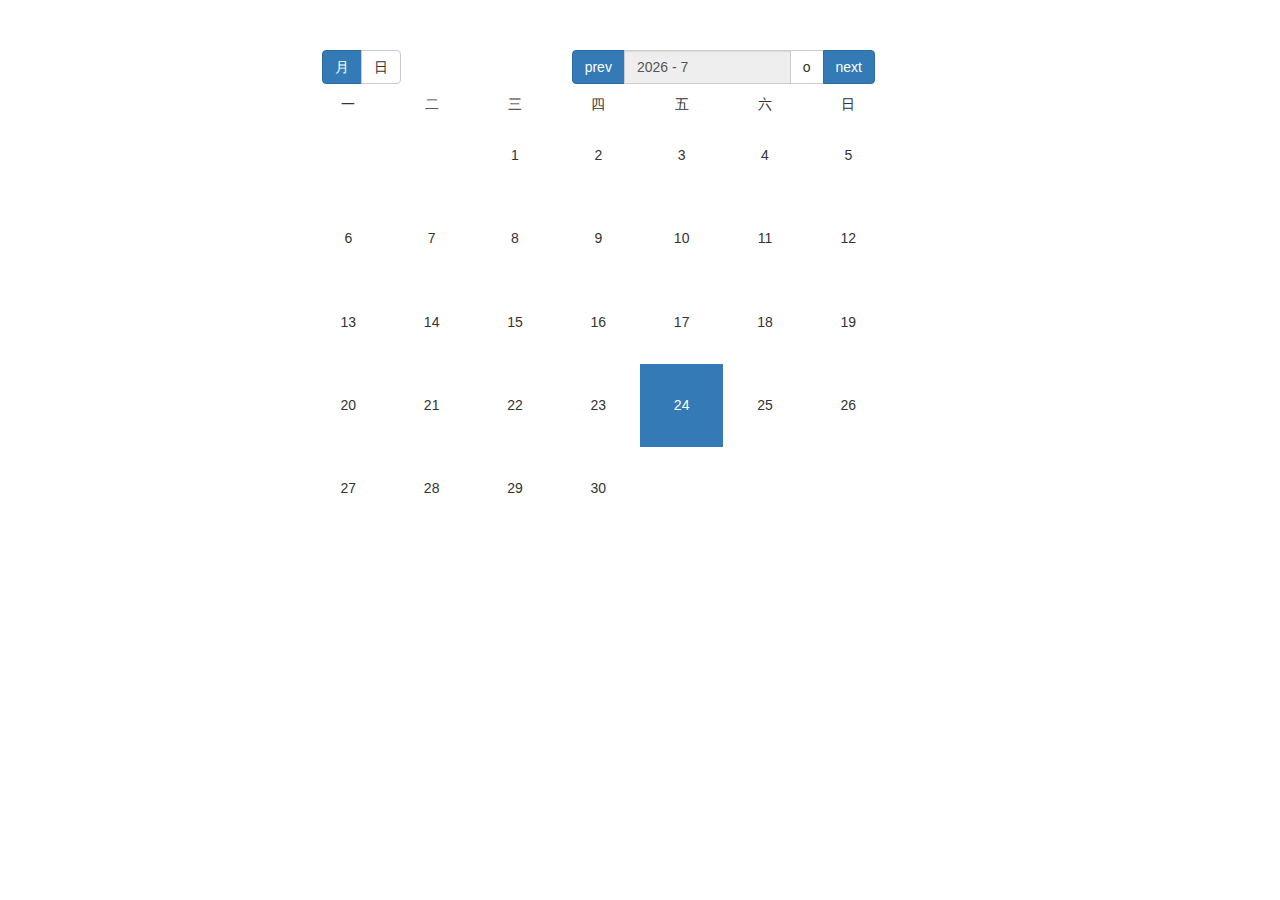
<file: v1/index.html>
<!DOCTYPE html>
<html>
  <head>
    <meta charset="utf-8">
    <title>日历</title>
    <link rel="stylesheet" href="./css/bootstrap.min.css">
    <link rel="stylesheet" href="./css/index.css">
  </head>
  <body>
    <div id="container" class="container">
      <div class="row calenderHead">
        <div class="col-xs-2"></div>
        <div class="col-xs-3">
          <div class="btn-group pull-left">
            <button id="month" type="button" class="btn btn-primary">月</button>
            <button id="day" type="button" class="btn btn-default">日</button>
          </div>
        </div>
        <div class="col-xs-4">
          <form class="form-inline">
            <div class="input-group"><span class="input-group-btn">
                <button id="monthPrev" type="button" class="btn btn-primary">prev</button></span>
              <input id="monthNow" value="123123" readonly class="form-control"><span class="input-group-btn">
                <button id="dayNow" type="button" class="btn btn-default">o</button>
                <button id="monthNext" type="button" class="btn btn-primary">next</button></span>
            </div>
          </form>
        </div>
        <div class="col-xs-3"> </div>
      </div>
      <!--month-->
      <div id="calender-month" class="row calenderBody">
        <div id="monthBody" class="col-xs-12">
        </div>
      </div>
      <!--week-->
      <!--day-->
      <div id="calender-day" class="row calenderBody">
        <div class="row date days"><span class="day">1</span><span class="day">2</span><span class="day">3</span><span class="day">4</span><span class="day">5</span><span class="day">6</span><span class="day">7</span><span class="day">8</span><span class="day">9</span><span class="day">10</span><span class="day">11</span><span class="day">12</span><span class="day">13</span><span class="day">14</span><span class="day">15</span><span class="day">16</span><span class="day">17</span><span class="day">18</span><span class="day">19</span><span class="day">20</span><span class="day">21</span><span class="day">22</span><span class="day">23</span><span class="day">24</span><span class="day">25</span><span class="day">26</span><span class="day">27</span><span class="day">28</span><span class="day">29</span><span class="day">30</span><span class="day">31</span><span class="day">32</span><span class="day">33</span><span class="day">34</span><span class="day">35</span><span class="day">36</span>
        </div>
        <div class="row date totalProcess"><span class="dayProcess"></span><span class="dayProcess"></span><span class="dayProcess"></span><span class="dayProcess"></span><span class="dayProcess"></span><span class="dayProcess"></span><span class="dayProcess"></span><span class="dayProcess"></span><span class="dayProcess"></span><span class="dayProcess"></span><span class="dayProcess"></span><span class="dayProcess"></span><span class="dayProcess"></span><span class="dayProcess"></span><span class="dayProcess"></span><span class="dayProcess"></span><span class="dayProcess"></span><span class="dayProcess"></span><span class="dayProcess"></span><span class="dayProcess"></span><span class="dayProcess"></span><span class="dayProcess"></span><span class="dayProcess"></span><span class="dayProcess"></span><span class="dayProcess"></span><span class="dayProcess"></span><span class="dayProcess"></span><span class="dayProcess"></span><span class="dayProcess"></span><span class="dayProcess"></span><span class="dayProcess"></span><span class="dayProcess"></span><span class="dayProcess"></span><span class="dayProcess"></span><span class="dayProcess"></span><span class="dayProcess"></span>
        </div>
      </div>
    </div>
    <div id="dayDetail" class="container">
      <div class="row dayHeader">
        <div class="col-xs-12">
          <ol class="breadcrumb">
            <li id="dayYeay"></li>
            <li id="dayMonth"></li>
            <li id="dayDate"></li>
            <button id="closeDay" class="btn btn-primary pull-right closeDay">X</button>
          </ol>
        </div>
      </div>
      <div class="row insert">
        <div class="col-xs-2">
          <div class="form-group">
            <label for="username">名字</label>
            <input id="username" placeholder="名字" class="form-control">
          </div>
        </div>
        <div class="col-xs-3">
          <div class="form-group">
            <label for="projectName">项目名称</label>
            <input id="projectName" placeholder="项目名称" class="form-control">
          </div>
        </div>
        <div class="col-xs-4">
          <div class="form-group">
            <label for="projectDetail">项目描述</label>
            <input id="projectDetail" placeholder="项目描述" class="form-control">
          </div>
        </div>
        <div class="col-xs-2">
          <div class="form-group">
            <label for="finishedTime">完成时间</label>
            <input id="finishedTime" placeholder="完成时间" type="date" class="form-control finishedTimeInput">
          </div>
        </div>
        <div class="col-xs-1">
          <div class="form-group">
            <label>添加</label>
            <button id="optInsert" class="btn btn-primary form-control">+</button>
          </div>
        </div>
      </div>
      <div id="divideLine" class="row">
        <hr>
      </div>
    </div>
    <script src="./js/jquery-1.9.1.min.js"></script>
    <script src="./js/bootstrap.min.js"></script>
    <!--script(src='./js/calendarProjcet.js')-->
    <script src="./js/index.js"></script>
  </body>
</html>
</file>
<file: v1/css/index.css>
* {
  margin: 0;
  padding: 0;
}

body {
  padding-top: 50px;
}

#container, #dayDetail {
  position: absolute;
  text-align: center;
  -webkit-transition: all 1s;
}

#container {
  left: 50%;
  width: 1000px;
  margin-left: -500px;
  overflow: hidden;
}

#dayDetail {
  width: 750px;
  -webkit-transform: scale(0);
  -webkit-transition: all 1s;
  z-index: 50;
  background-color: #FFF;
}
#dayDetail .row {
  margin-top: 5px;
  height: auto;
  line-height: 2.5;
}
#dayDetail .row .share .shareDetail {
  position: absolute;
  top: -50px;
  left: -350px;
  z-index: 100;
  width: 370px;
  min-height: 20px;
  max-height: 200px;
  line-height: 20px;
  overflow: auto;
  display: none;
}
#dayDetail .row .share .shareDetail .list-group-item:hover {
  background-color: #337AB7;
  color: #FFF;
}
#dayDetail .row .share:hover .shareDetail {
  display: block;
}
#dayDetail .breadcrumb {
  background-color: #337AB7;
  color: #fff;
}
#dayDetail .breadcrumb .closeDay {
  border: 0;
  outline: none;
  font-weight: bold;
}

.date {
  height: 80px;
  line-height: 80px;
}
.date .col-xs-1 {
  cursor: pointer;
}
.date .col-xs-1:hover {
  background-color: lightblue;
}

.calenderHead {
  margin-bottom: 10px;
}

.date .day, .date .dayProcess {
  position: relative;
  display: inline-block;
  width: 20px;
  height: 20px;
  line-height: 20px;
  margin-left: 5px;
  border: 1px solid #aaa;
  border-radius: 2px;
  cursor: default;
  text-align: center;
}
.date .day:hover {
  background-color: lightblue;
}

.tip-unfinished, .tip-finished {
  position: absolute;
  display: block;
  width: 15px;
  height: 15px;
  border-radius: 50%;
  z-index: 49;
  top: 5px;
  right: 5px;
}

.tip-unfinished {
  background-color: red;
}

.tip-finished {
  background-color: green;
}

/* .color-yellow{
	background-color: yellow;
} */
.totalProcess {
  margin-top: -60px;
}
.totalProcess .dayProcess {
  background-color: green;
}

#calender-day {
  display: none;
}

.toSmall {
  -webkit-transform: translateX(-50%) scale(0.5);
}

.toLarge {
  -webkit-transform: translateX(0) scale(1);
}

.dayDetailShow {
  -webkit-transform: scale(1) !important;
  -webkit-animation-name: dayDetailAmi;
  -webkit-animation-duration: 1s;
  -webkit-animation-fill-mode: forwards;
}

.dayDetailHide {
  -webkit-transform: scale(0) !important;
}

@-webkit-keyframes dayDetailAmi {
  100% {
    left: 300px;
    top: 50px;
  }
}
.calenderBody {
  -webkit-transition: 500ms;
}

.details > div {
  width: 45%;
}
.details > div:last-child {
  float: right;
}
.details .projectDetail {
  display: none;
}
.details .timeCF {
  font-size: 12px;
}

.updateTime {
  position: absolute;
  right: 0;
}

.showDetail {
  -webkit-transition: all 1s;
  -webkit-transform: rotate(180deg);
}
</file>
